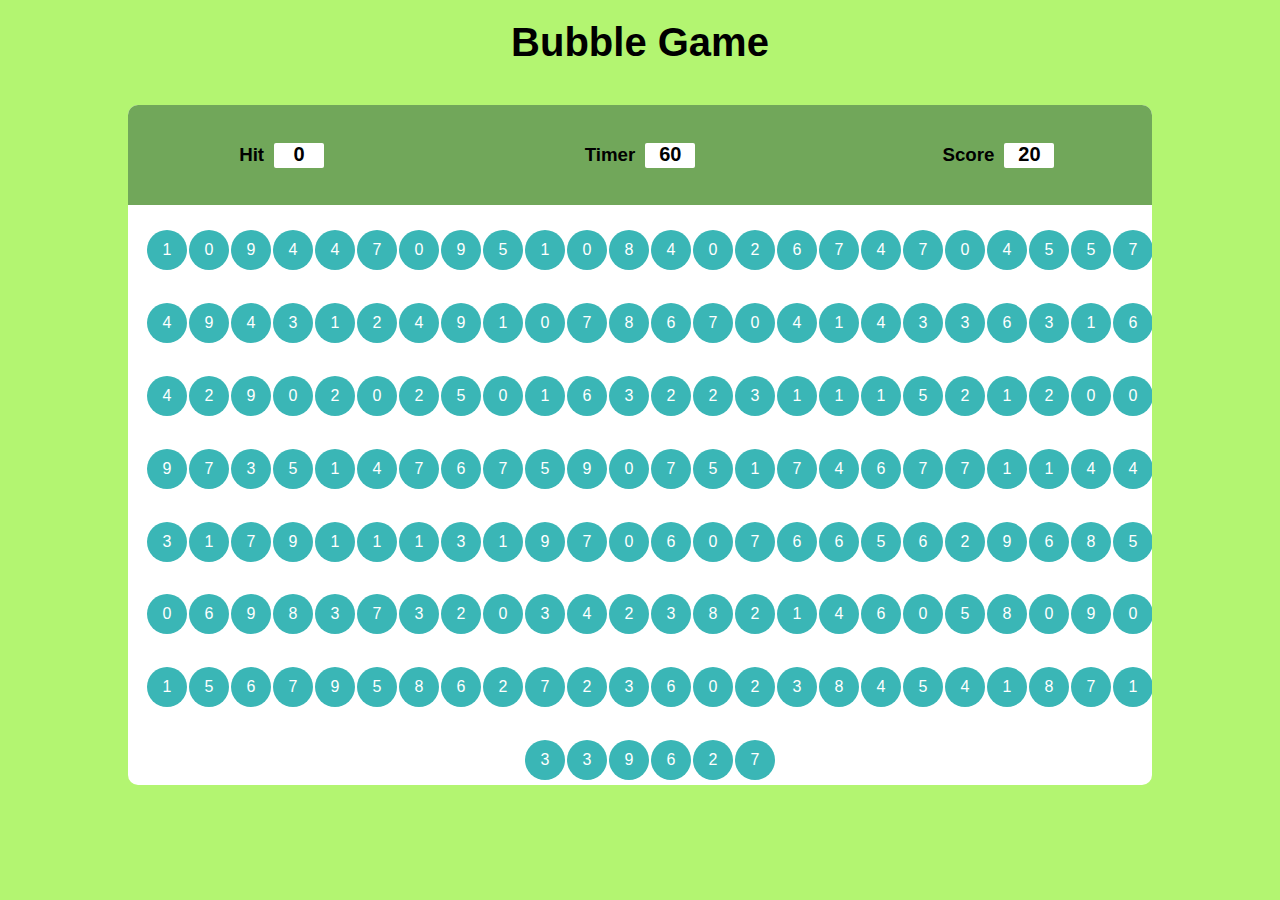
<file: BubbleGame/index.html>
<!DOCTYPE html>
<html lang="en">
  <head>
    <title>Document</title>
    <link rel="stylesheet" href="style.css" />
  </head>
  <body>
    <h2
      style="
        text-align: center;
        font-size: 40px;
        padding: 0px;
        margin: 0px;
        margin-top: 20px;
      "
    >
      Bubble Game
    </h2>
    <div class="main">
      <div class="panel">
        <div class="panel-top">
          <div class="element">
            <h3>Hit</h3>
            <div class="box">
              <h4 class="hitval">25</h4>
            </div>
          </div>
          <div class="element">
            <h3 >Timer</h3>
            <div class="box">
              <h4 class="timer">60</h4>
            </div>
          </div>
          <div class="element">
            <h3>Score</h3>
            <div class="box">
              <h4 class="scoreboard">20</h4>
            </div>
          </div>
        </div>
        <div class="panel-btn"></div>
      </div>
    </div>
    <script src="script.js"></script>
  </body>
</html>
</file>
<file: BubbleGame/style.css>
body {
  padding: 0;
  margin: 0;
  box-sizing: border-box;
  background-color: rgb(179, 245, 113);
  font-family: "Gill Sans", "Gill Sans MT", Calibri, "Trebuchet MS", sans-serif;
}
.main {
  height: 84vh;
  width: 100%;
  display: flex;
  justify-content: center;
  margin-top: 40px;
}
.panel {
  height: 90%;
  width: 80%;
  background-color: white;
  border-radius: 10px;
  overflow: hidden;
}
.panel-top {
  height: 100px;
  width: 100%;
  background-color: rgb(113, 167, 90);
  display: flex;
  justify-content: space-between;
  align-items: center;
}
.element {
  width: 30%;
  height: 100%;
  display: flex;
  align-items: center;
  justify-content: center;
  gap: 10px;
}
.box {
  text-align: center;
}
.box h4 {
  background-color: white;
  height: 25px;
  width: 50px;
  border-radius: 2px;
  font-size: 20px;
}
.panel-btn { 
  height: calc(100% - 100px);
  width: 100%;
  padding: 10px;
  display: flex;
  gap: 2px;
  flex-wrap: wrap;
  overflow: auto;
  align-items: center;
  justify-content: center;
}

.bubble{
    height: 40px;
    width: 40px;
    border-radius: 50%;
    background-color: rgb(58, 182, 182);
    display: flex;
    color: white;
    align-items: center;
    justify-content: center;
    transition: 0.2s all ease;


}
.bubble:hover{
    cursor: pointer;
    background-color: rgb(55, 158, 124);
}
</file>
